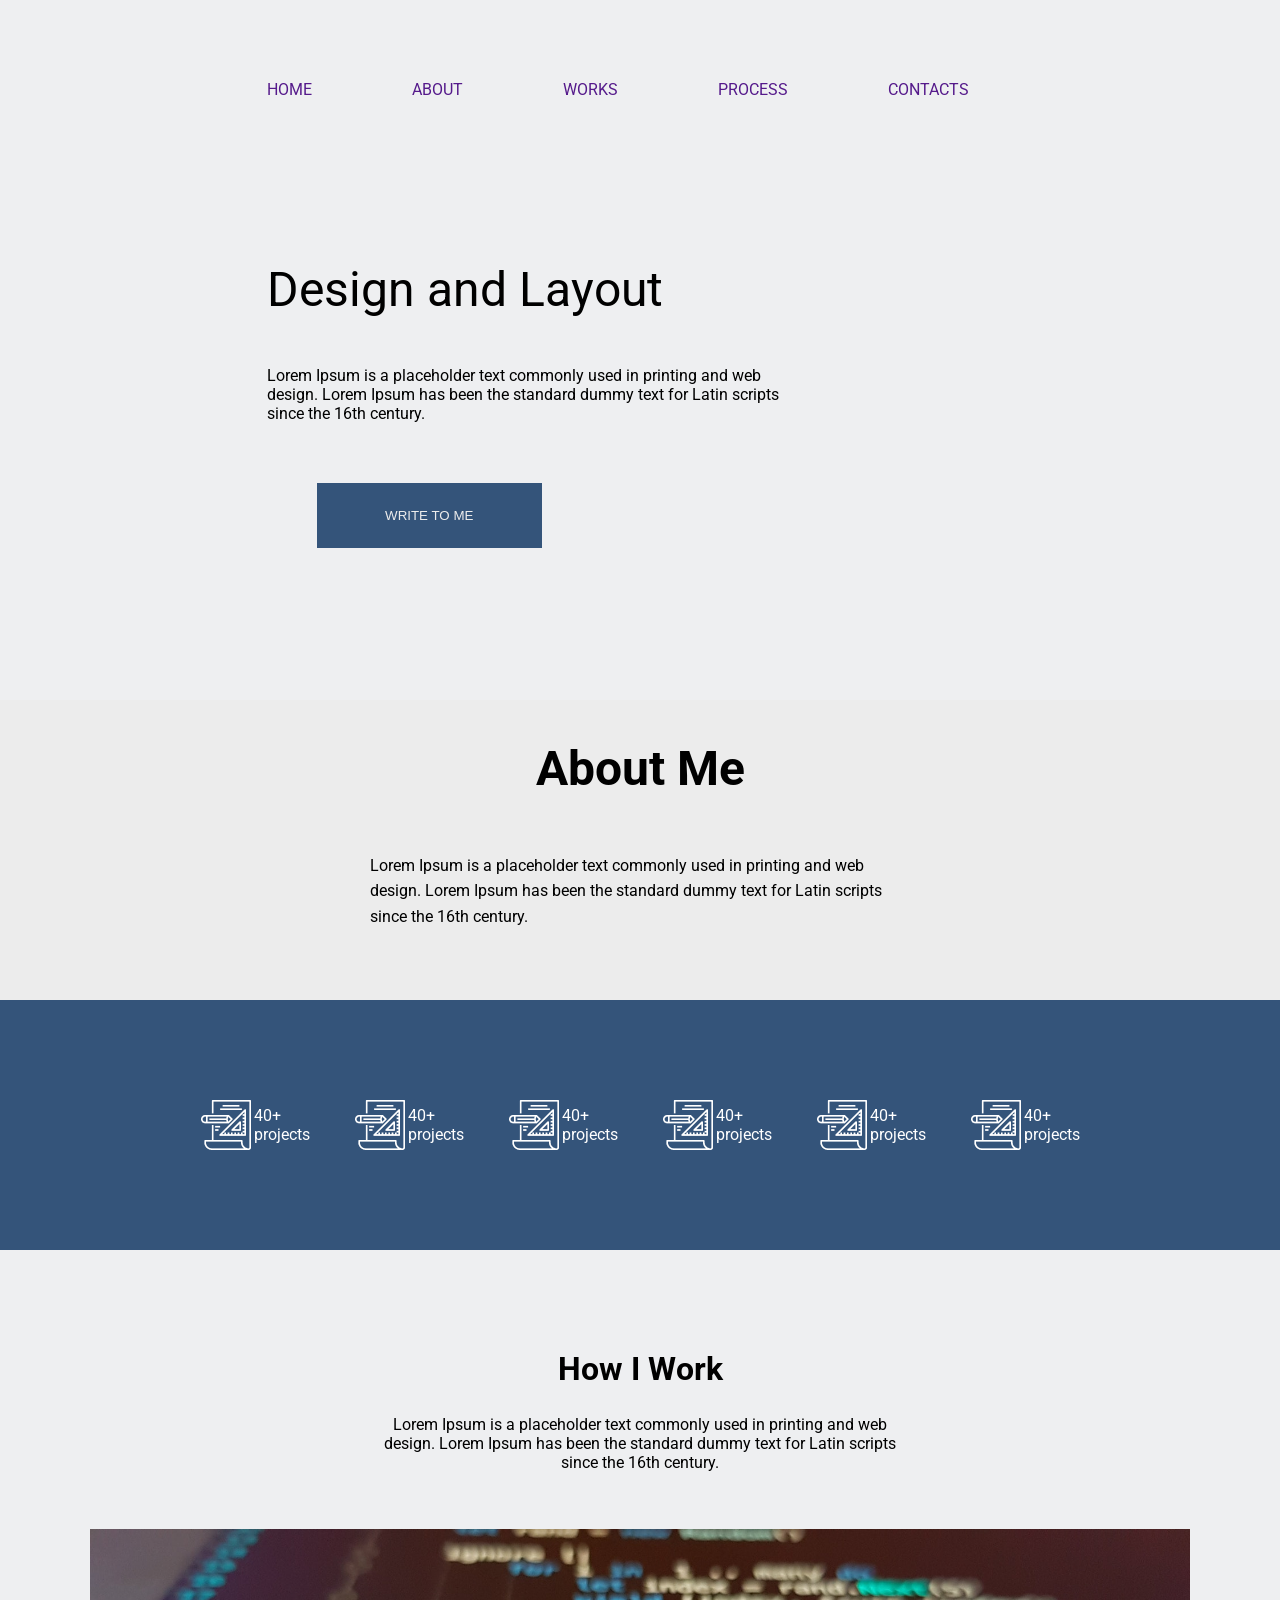
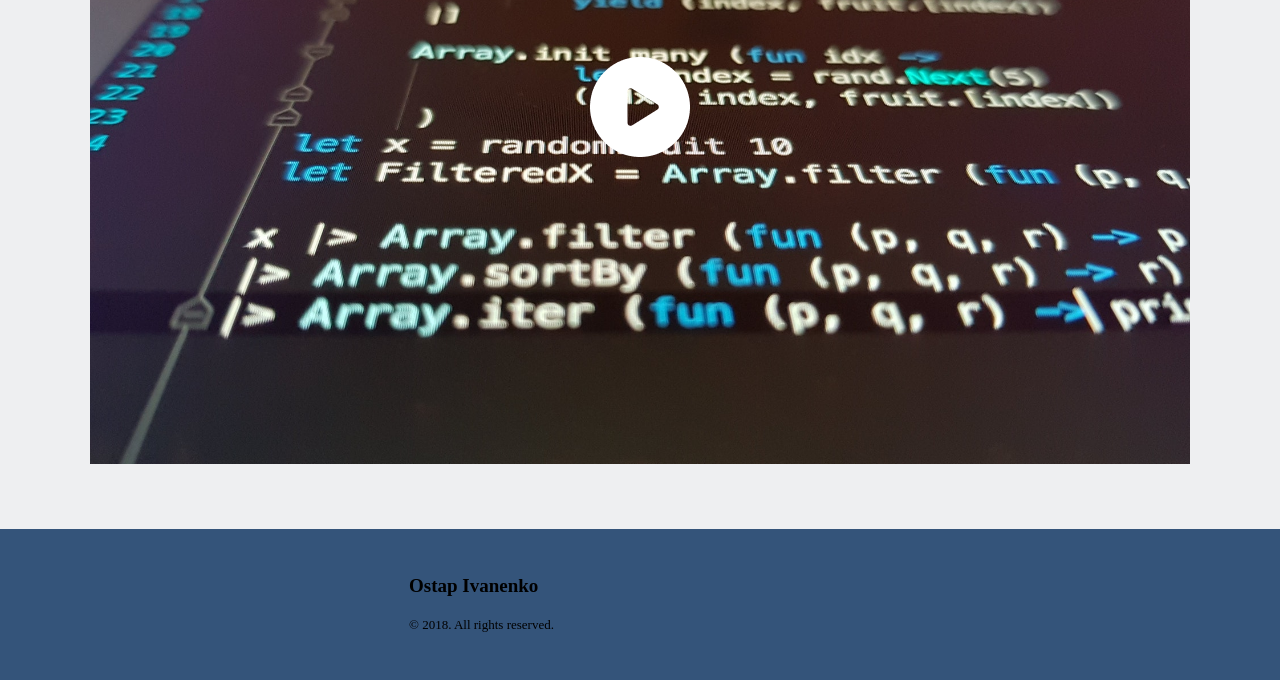
<file: index.html>
<!DOCTYPE html>
<html lang="en">
<head>
    <meta charset="UTF-8">
    <meta name="viewport" content="width=`, initial-scale=1.0">
    <link rel="stylesheet" href="/style.css">
    <link href="https://fonts.googleapis.com/css2?family=Roboto:ital,wght@0,100..900;1,100..900&display=swap" rel="stylesheet">
    <title>Document</title>
</head>
<body>
   <div class="mainblock">
<div class="margin">
    <div class="styl">
<div class="navigation">
    <a href="">HOME</a>
    <a href="">ABOUT</a>
    <a href="">WORKS</a>
    <a href="">PROCESS</a>
    <a href="">CONTACTS</a>
</div>
</div>
<div class="ptext">    
   <p class="maintext">Design and Layout</p>
<p class="title">Lorem Ipsum is a placeholder text commonly used in printing and web design. Lorem Ipsum has been the standard dummy text for Latin scripts since the 16th century.</p>
<div class="button">
    <button>WRITE TO ME</button>
</div>
   

</div>


</div>
   </div>
   

<div class="boardaboutme">
 
   <div class="textet">
    <h2>About Me</h2>
  </div> 

<div class="position">
    <p class="textpagetwo">Lorem Ipsum is a placeholder text commonly used in printing and web design. Lorem Ipsum has been the standard dummy text for Latin scripts since the 16th century.</p>
 </div>

</div>


<div class="backgroundblu">
  <div class="maincon">
 

<div class="png">
   <img src="/Group.png" alt=""> 
<div class="pngtext">
    <p>40+</p>
    <p>projects</p>
    
</div>
</div>

<div class="png">
   <img src="/Group.png" alt=""> 
<div class="pngtext">
    <p>40+</p>
    <p>projects</p>
    
</div>
</div>


<div class="png">
   <img src="/Group.png" alt=""> 
<div class="pngtext">
    <p>40+</p>
    <p>projects</p>
    
</div>
</div>

<div class="png">
   <img src="/Group.png" alt=""> 
<div class="pngtext">
    <p>40+</p>
    <p>projects</p>
    
</div>
</div>


<div class="png">
   <img src="/Group.png" alt=""> 
<div class="pngtext">
    <p>40+</p>
    <p>projects</p>
    
</div>
</div>


<div class="png">
   <img src="/Group.png" alt=""> 
<div class="pngtext">
    <p>40+</p>
    <p>projects</p>
    
</div>
</div>


  </div>
</div>



 <div class="lastimgcon">

    <div class="HowIWork">
        
<h2> How I Work</h2>
<div class="smoll">
    <p>Lorem Ipsum is a placeholder text commonly used in printing and web design. Lorem Ipsum has been the standard dummy text for Latin scripts since the 16th century.</p>
  <div class="backgraund">
    <img class="play" src="/Vector.png" alt="">
   
</div>
</div>

    </div>
  
  </div>
  
 <div class="end">
    <h3>Ostap Ivanenko</h3>
    <p>© 2018. All rights reserved.</p>
 </div>
  
  


 




 

</body>
</html>
</file>
<file: style.css>
body {
    margin: 0;
    padding: 0;
  }


.mainblock {box-sizing: border-box;max-width: 1920px;
height: 700px;
background-color: #EEEFF1;}


.navigation {box-sizing: border-box;
    display: flex;
gap: 20px;
max-width: 565px;
}

.navigation a{
    font-size: 16px;
    clear: both;
    text-decoration: none;
    margin-top: 80px;
    padding-right: 80px;
    
}

.margin {
  margin-left: 20.84vw;
font-family: Roboto;}

.maintext {margin-top: 162px;
    font-size: 48px;
font-family: Roboto;

}


.title {
    font-size: 16px;
width: 540px;
height: 67px;
font-family: Roboto;
}

button { border: none;
    outline: none;
    background: none;
  color: #ececec;
}


.button { border: none;
    outline: none;
    background: none;
width: 225px;
height: 65px;
background-color: #34547A;
display: flex;
justify-content: center;
align-items: center;
margin: 50px;
}


.boardaboutme {box-sizing: border-box;
   
    width: 100%;
    height: 300px;
    background-color: #ececec ;
}

.textet {display: flex;
    justify-content: center;
font-size: 32px;
font-family: Roboto;
}


.textpagetwo {
    font-size: 16px;
width: 540px;
font-family: Roboto;
padding: 0 auto;
line-height: 1.6;
}


.position {display: flex;
justify-content: center;

}

.backgroundblu{
    height: 250px;
background-color: #34547A;
}


.maincon {display: flex;
 flex-wrap: wrap;
 justify-content: center;
 align-items: center;
 padding-top: 100px;
 gap: 45px;}

    .png {
         display: flex;
         align-items: center;
         justify-content: center;
         align-items: center;
         gap: 3px;
         
        }

        .png img{
            max-width: 50px;
        max-height: 50px;
    }

.pngtext {display: flex;
flex-direction: column;
justify-content: center;
font-family: Roboto;}

.pngtext p {
    margin: 0;
    color: #FFFFFF;}


    .lastimgcon {max-height: 1004px;
      height: 100%;
    background-color: #EEEFF1;
    text-align: center;
display: flex;
justify-content: center;
}

   .lastimgcon h2{
    margin-top: 100px;
    font-size: 32px; 
    font-family: Roboto;
    
} 

.HowIWork {display: flex;
    flex-direction: column;
    align-items: center;
   
   
}




    .smoll p{margin: 0 auto;
        max-height: 67px;
        font-size: 16px;
        max-width: 540px;
        width: 100%;
        font-family: Roboto;
        
    }

.backgraund {

width: 1100px;
height: 600px;
background-image: url(/7cecf9b2aa89d7246db40c5549f821b838c3d622.jpg);
 background-repeat: no-repeat;        
    background-size: contain; 
    margin-top: 57px;


   
}


.play {max-width: 100px;
max-height: 100px;
margin-top: 10vw;}






.end {
    display: flex;
    flex-direction: column;   
    justify-content: center;
    height: 151px;
    background-color: #34547A;
}

.end h3 {
    margin: 0 0 20px 0; 
    font-size: 19px;
    margin-left: 409px ;
    
}

.end p {
    margin: 0; 
    font-size: 13px;
      margin-left: 409px ;
}

@media (min-width: 200px) (max-width: 490px) { 
    body {
    margin: 0;
    padding: 0;
  }
}




@media (max-width:480px) {
.styletext {text-align: center;
margin: auto;
}
}



@media (max-width:480px) {
    body {margin: 0%;
    padding: 0%;
}
    }


@media (max-width:480px) {
    .boardaboutme ,.mainblock ,.backgroundblu ,.lastimgcon ,.backgraund
    {width: 100vw; 
    text-align: center; }
    }

    
@media (max-width:480px) {
 .margin {margin: auto;
}   
}

@media (max-width:480px) {
.navigation{flex-direction: column ;
    justify-content: center; 

}
}

@media (max-width:480px) {
.navigation a{font-size: 70% ;
    margin: 1%; 
    margin-right: 30vw; 
}
}
@media (max-width:480px) {
.style {margin-right: 0%;
margin: 0% auto;}
}


@media (max-width:480px) {
.ptext {margin-bottom: 40vw;
    height: auto;
margin: 0% auto;}
}


@media (max-width:480px) {
.button{width: 40vw;
height: 15vw;
margin-left: 100px;}
}


@media (max-width:480px) {
.maintext{font-size: 5vw;
    margin-right: 20%;
    
}
}



@media (max-width:480px) {
.title{font-size: 3vw;
    width: 300p;
    max-width: 80vw;
    height: auto;
    
}
}


@media (max-width:480px) {
.textet {font-size: 5vw;}
}



@media (max-width:480px) {
.textpagetwo {font-size: 3vw;
max-width: 80vw;
width: 300px;
line-height: 1.2;}
}



@media (max-width:480px){
.backgroundblu {height: 150px;}
}




@media (max-width:480px){
.maincon  {
    font-size: 1%;
margin: 0vw;
padding: 2%;
}
}




@media (max-width:480px) {
.png {font-size: 2vw;
max-width: 50%;}
}



@media (max-width:480px) {
.png img ,.pngtext p{display: flex;
    max-width: 30px;
    max-height: 30px;
    flex-direction: column;
    margin: 0 auto;
}
}

@media (max-width:480px) {
.HowIWork {font-size: 5vw;}
}

@media (max-width:480px) {
.HowIWork h2{margin-top: 20%;
    font-size: 5vw;}
}




@media (max-width:480px) {
.smoll p{
    font-size: 3vw;
max-width: 80vw;}
}


@media (max-width:480px) {
.backgraund img{ width: 50px;
height: 50px;
margin-top: 13vw;

}
}


@media (max-width:480px) {
.backgraund { width: 90vw;
height: 80vw;
margin-top: 20%;
}
}

@media (max-width:480px) {
.lastimgcon {height: 500px;}
}


@media (max-width:480px) {
.end h3{font-size: 3vw;
margin-left: 0;
text-align: center;
}
}


@media (max-width:480px) {
.end p{font-size: 3vw;
margin-left: 0;
text-align: center;
}
}





    @media (min-width: 481px) (max-width: 1200px)  {

  body {
    margin: 0;
    padding: 0;
    max-width: 100vw;
    
  }

  .boardaboutme,
  .mainblock,
  .backgroundblu,
  .lastimgcon,
  .backgraund {
    width: 100vw;
    text-align: center;
   
  }

  .navigation {
    display: flex;
    justify-content: center;
    gap: 20px;
    width: 100%;
  }

  .navigation a {
    font-size: 15px;
    margin: 0;
  }

  .margin {
    margin: 0 auto;
    text-align: center;
  }

  .maintext {
    font-size: 32px;
    margin-top: 80px;
  }

  .title {
    font-size: 16px;
    width: auto;
    max-width: 80vw;
    height: auto;
    line-height: 1.3;
    margin: 20px auto;
  }

  .button {
    width: 220px;
    height: auto;
    padding: 18px;
    margin: 20px auto;
  }

  .textet {
    font-size: 28px;
    margin-bottom: 10px;
  }

  .textpagetwo {
    font-size: 16px;
    width: auto;
    max-width: 80vw;
    height: auto;
    line-height: 1.3;
    margin: 0 auto;
  }

  .backgroundblu {
    height: auto;
    padding: 40px 0;
  }

  .maincon {
    padding: 40px;
    gap: 30px;
  }

  .png {
    font-size: 14px;
    gap: 10px;
  }

  .png img {
    width: 40px;
    height: 40px;
  }

  .pngtext p {
    margin: 0;
  }

  .HowIWork h2 {
    font-size: 28px;
    margin-top: 40px;
  }

  .smoll p {
    font-size: 16px;
    max-width: 80vw;
    height: auto;
    line-height: 1.3;
    margin: 20px auto;
  }


  .backgraund {
    width: 85vw;
    height: 45vw;
    margin: 40px auto;
    background-size: cover;
  }
  

  .play {
    width: 80px;
    height: 80px;
    margin-top: 20vw;
  }


  .end {
    height: auto;
    padding: 30px 0;
    text-align: center;
  }

  .end h3 {
    font-size: 18px;
    margin: 0 0 10px 0;
  }

  .end p {
    font-size: 14px;
    margin: 0;
  }

  p, h1, h2, h3 {
    margin: 0;
    line-height: 1.3;
  }
 }


@media (min-width: 481px) and (max-width: 1000px)  {
   body {
    margin: 0;
    padding: 0;
    max-width: 100vw;
}

  .boardaboutme,
  .mainblock,
  .backgroundblu,
  .lastimgcon,
  .backgraund {
    width: 100vw;
    text-align: center;
}

  .navigation {
    display: flex;
    justify-content: center;
    gap: 20px;
    width: 100%;
  }

  .navigation a {
    font-size: 15px;
    margin: 10px;
    padding: 0%;
  }

  .margin {
    margin: 0 auto;
    text-align: center;
  }

  .maintext {
    font-size: 32px;
    margin-top: 80px;
  }

  .title {
    font-size: 16px;
    width: auto;
    max-width: 80vw;
    height: auto;
    line-height: 1.3;
    margin: 20px auto;
  }

  .button {
    width: 220px;
    height: auto;
    padding: 18px;
    margin: 20px auto;
  }

  .textet {
    font-size: 17px;
    margin-bottom: 10px;
  }

  .textpagetwo {
    font-size: 15px;
    width: auto;
    max-width: 80vw;
    height: auto;
    line-height: 1.3;
    margin: 0 auto;
  }

  .backgroundblu {
    height: auto;
    padding: 40px 0;
  }

  .maincon {
    padding: 40px;
    gap: 30px;
  }

  .png {
    font-size: 14px;
    gap: 10px;
  }

  .png img {
    width: 40px;
    height: 40px;
  }

  .pngtext p {
    margin: 0;
  }

  .HowIWork h2 {
    font-size: 28px;
    margin-top: 40px;
  }

  .smoll p {
    font-size: 16px;
    max-width: 80vw;
    height: auto;
    line-height: 1.3;
    margin: 20px auto;
  }


  .backgraund {
    width: 85vw;
    height: 45vw;
    margin: 40px auto;
    background-size: cover;
  }
  

  .play {
    width: 80px;
    height: 80px;
    margin-top: 20vw;
  }


  .end {
    height: auto;
    padding: 30px 0;
    text-align: center;
  }

  .end h3 {
    font-size: 18px;
    margin: 0 0 10px 0;
  }

  .end p {
    font-size: 14px;
    margin: 0;
  }

  p, h1, h2, h3 {
    margin: 0;
    line-height: 1.3;
  }

 
    }
</file>
